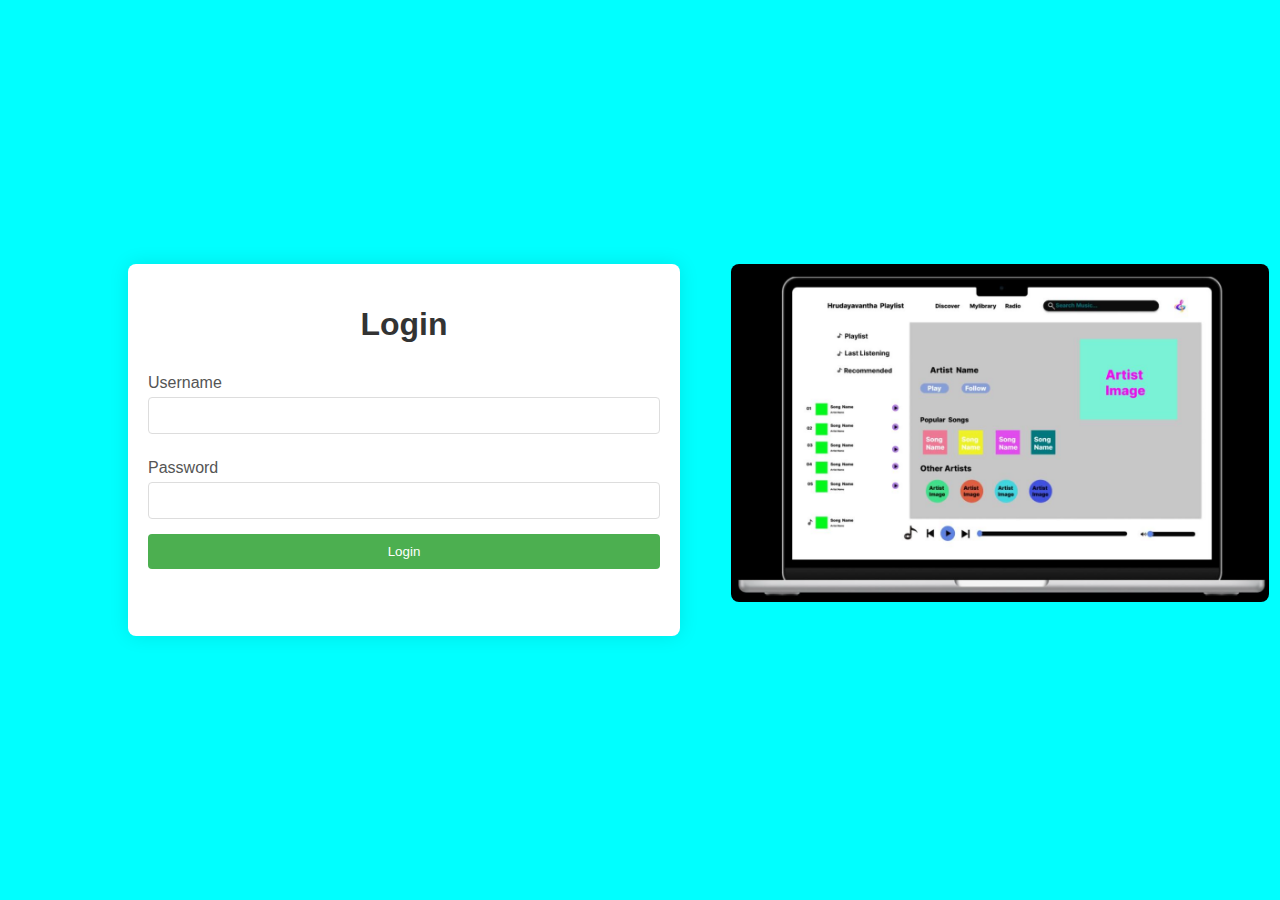
<file: index.html>
<!DOCTYPE html>
<html lang="en">
<head>
    <meta charset="UTF-8">
    <meta name="viewport" content="width=device-width, initial-scale=1.0">
    <style>
            body {
            font-family: Arial, sans-serif;
            background-color:aqua;
            margin: 0;
            display: flex;
            align-items: center;
            justify-content: center;
            height: 100vh;
        }

        .container {
            display: flex;
            width: 80%; /* Adjust the width of the container as needed */
        }

        .login-container {
            background-color: #fff;
            padding: 20px;
            border-radius: 8px;
            box-shadow: 0 0 20px rgba(0, 0, 0, 0.1);
            width: 50%;
        }

        form {
            display: flex;
            flex-direction: column;
        }

        h1 {
            text-align: center;
            color: #333;
        }

        label {
            margin-top: 10px;
            margin-bottom: 5px;
            color: #555;
        }

        input {
            padding: 10px;
            margin-bottom: 15px;
            border: 1px solid #ddd;
            border-radius: 4px;
        }

        button {
            background-color: #4caf50;
            color: #fff;
            padding: 10px;
            border: none;
            border-radius: 4px;
            cursor: pointer;
        }

        button:hover {
            background-color: #45a049;
        }

        .image-container {
            width: 25%; /* Adjust the width of the image container as needed */
            margin-left: 5%; /* Move the image a bit to the right */
            margin-bottom: 20px; /* Add margin to create a gap between image and container */
        }
        img {
            width: 210%;
            height: auto;
            border-radius: 8px;
            margin-bottom: 10px; /* Optional: Add margin to separate the images */
        }
    </style>
    <title>Music playlist </title>
</head>
<body>
    <div class="container">
        <div class="login-container">
            <form id="loginForm" onsubmit="return validateForm()">
                <h1>Login</h1>
                <label for="username">Username</label>
                <input type="text" id="username" name="username" required>

                <label for="password">Password</label>
                <input type="password" id="password" name="password" required>
                <button type="button" onclick="login()">Login</button>
              
                
            </form>
        </div>

        <div class="image-container">
            <!-- Add your first image source here -->
            <img src="m22.png" alt="1">
        </div>
    </div>

    <script>

function login() {
        if (validateForm()) {
            window.location.href = "animation.html";
        }
    }
        function validateForm() {
            var username = document.getElementById('username').value;
            var password = document.getElementById('password').value;

            if (username === '' || password === '') {
                alert('Username and password are required');
                return false;
            }

            // Check the length of the username (you can adjust the minimum and maximum lengths)
            if (username.length < 4 || username.length > 40) {
                alert('Username must be between 4 and 40 characters');
                return false;
            }

            // Check the complexity of the password (you can adjust these conditions)
            if (!/(?=.*[a-z])(?=.*[A-Z])(?=.*\d).{8,}/.test(password)) {
                alert('Password must contain at least one lowercase letter, one uppercase letter, one digit, and be at least 8 characters long');
                return false;
            }

            // You can add more sophisticated validation here if needed

            return true;
        }
    </script>
</body>
</html>
</file>
